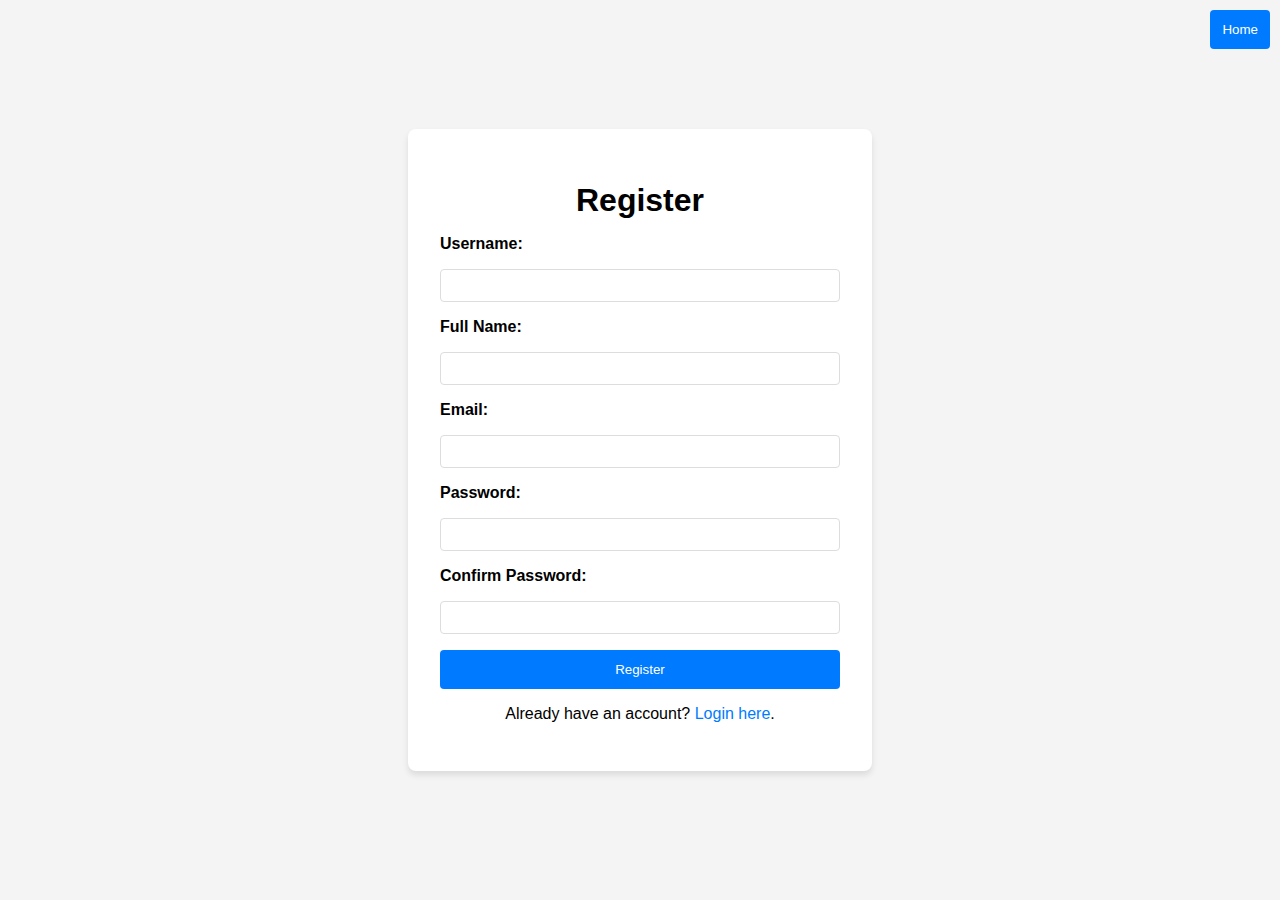
<file: trangdangki.html>
<!-- filepath: c:\Users\LE HIEU MINH\Desktop\SPcuoikhoa\trangdangky.html -->
<!DOCTYPE html>
<html lang="en">
  <head>
    <meta charset="UTF-8" />
    <meta name="viewport" content="width=device-width, initial-scale=1.0" />
    <title>Register</title>
    <link rel="stylesheet" href="/assets/trangdangki.css" />
    <style>
      .home-button-container {
        position: absolute;
        top: 10px;
        right: 10px;
      }
    </style>
  </head>
  <body>
    <div class="home-button-container">
      <button onclick="window.location.href='index.html'" type="button">
        Home
      </button>
    </div>
    <div class="form-container">
      <h1>Register</h1>
      <form action="/register" method="POST">
        <label for="username">Username:</label>
        <input type="text" id="username" name="username" required />
        <label for="fullname">Full Name:</label>
        <input type="text" id="fullname" name="fullname" required />
        <label for="email">Email:</label>
        <input type="email" id="email" name="email" required />
        <label for="password">Password:</label>
        <input type="password" id="password" name="password" required />
        <label for="confirm-password">Confirm Password:</label>
        <input
          type="password"
          id="confirm-password"
          name="confirm-password"
          required
        />
        <button type="submit">Register</button>
      </form>
      <p>
        Already have an account? <a href="trangdangnhap.html">Login here</a>.
      </p>
    </div>
    <script src="./assets/trangdangki.js"></script>
  </body>
</html>
</file>
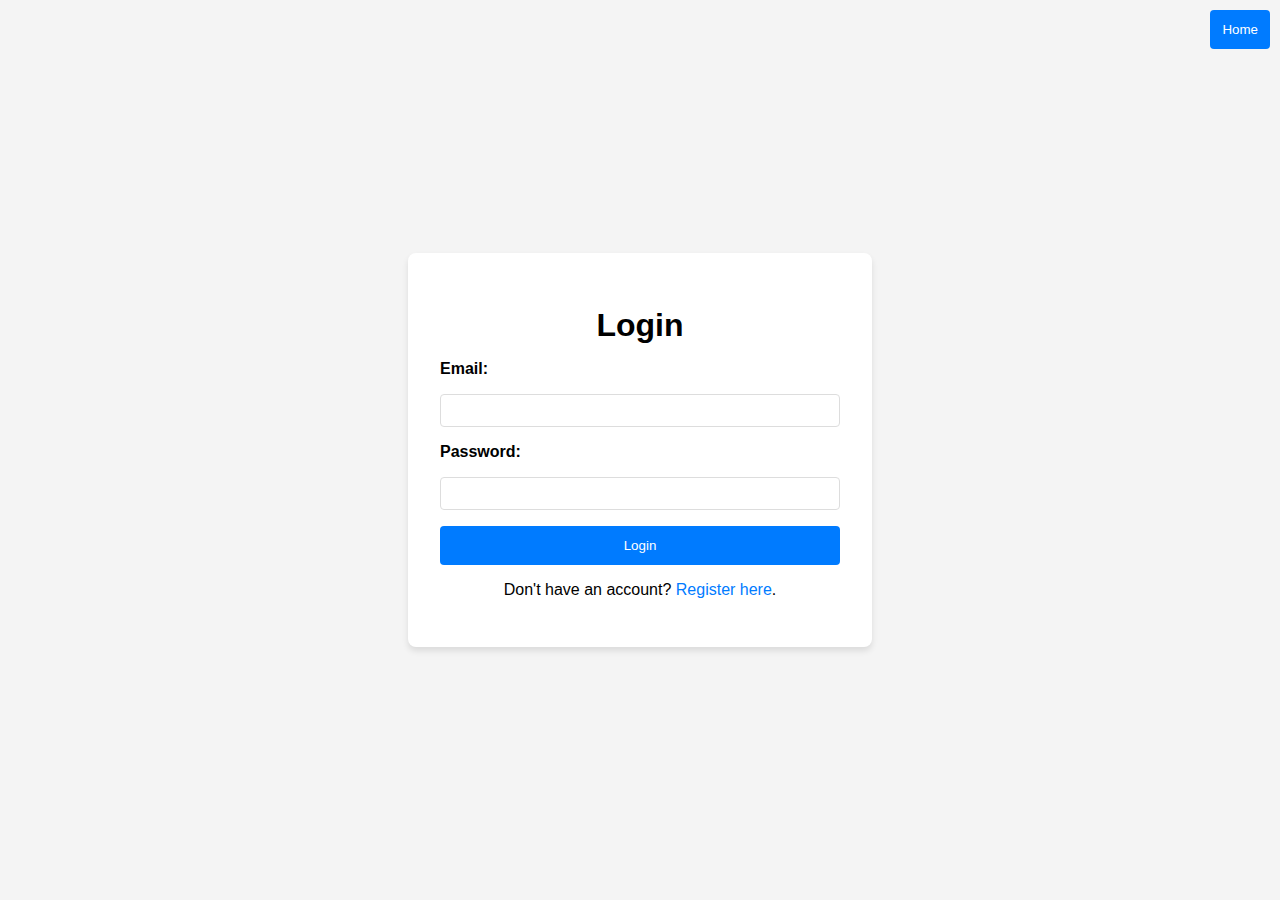
<file: trangdangnhap.html>
<!DOCTYPE html>
<html lang="en">
  <head>
    <meta charset="UTF-8" />
    <meta name="viewport" content="width=device-width, initial-scale=1.0" />
    <title>Login</title>
    <link rel="stylesheet" href="./assets/trangdangnhap.css" />
  </head>
  <body>
    <div class="home-button-container">
      <button onclick="window.location.href='index.html'" type="button">
        Home
      </button>
    </div>
    <div class="form-container">
      <h1>Login</h1>
      <form>
        <label for="email">Email:</label>
        <input type="email" id="email" name="email" required />
        <label for="password">Password:</label>
        <input type="password" id="password" name="password" required />
        <button type="submit">Login</button>
      </form>
      <p>
        Don't have an account? <a href="trangdangki.html">Register here</a>.
      </p>
    </div>
    <style>
      .home-button-container {
        position: absolute;
        top: 10px;
        right: 10px;
      }
    </style>
  </body>
  <script src="./assets/trangdangnhap.js"></script>
</html>
</file>
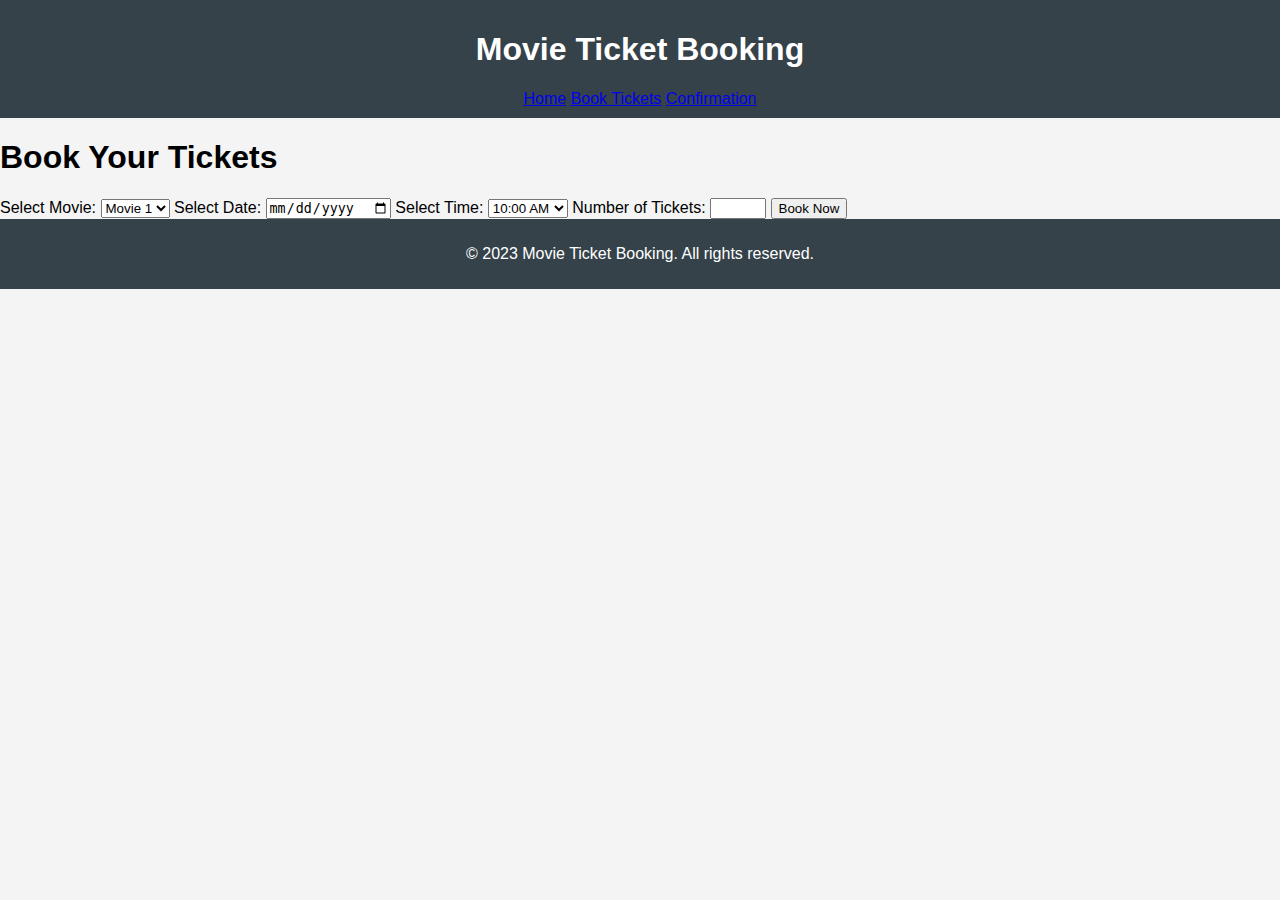
<file: trangdatve.html>
<!DOCTYPE html>
<html lang="en">
  <head>
    <meta charset="UTF-8" />
    <meta name="viewport" content="width=device-width, initial-scale=1.0" />
    <title>Book Tickets</title>
    <link rel="stylesheet" href="/assets/style.css" />
  </head>
  <body>
    <header>
      <div class="logo">
        <h1>Movie Ticket Booking</h1>
      </div>
      <nav>
        <a href="index.html">Home</a>
        <a href="trangdatve.html">Book Tickets</a>
        <a href="confirmation.html">Confirmation</a>
      </nav>
    </header>
    <main>
      <div class="form-container">
        <h1>Book Your Tickets</h1>
        <form action="/submit-booking" method="POST">
          <label for="movie">Select Movie:</label>
          <select id="movie" name="movie" required>
            <option value="movie1">Movie 1</option>
            <option value="movie2">Movie 2</option>
            <option value="movie3">Movie 3</option>
          </select>
          <label for="date">Select Date:</label>
          <input type="date" id="date" name="date" required />
          <label for="time">Select Time:</label>
          <select id="time" name="time" required>
            <option value="10am">10:00 AM</option>
            <option value="1pm">1:00 PM</option>
            <option value="4pm">4:00 PM</option>
            <option value="7pm">7:00 PM</option>
          </select>
          <label for="seats">Number of Tickets:</label>
          <input
            type="number"
            id="seats"
            name="seats"
            min="1"
            max="10"
            required
          />
          <button type="submit">Book Now</button>
        </form>
      </div>
    </main>
    <footer>
      <div class="footer-content">
        <p>&copy; 2023 Movie Ticket Booking. All rights reserved.</p>
      </div>
    </footer>
  </body>
</html>
</file>
<file: assets/trangdangki.css>
body {
  font-family: Arial, sans-serif;
  background-color: #f4f4f4;
  margin: 0;
  padding: 0;
  display: flex;
  justify-content: center;
  align-items: center;
  height: 100vh;
}

.form-container {
  background: #fff;
  padding: 2rem;
  border-radius: 8px;
  box-shadow: 0 4px 6px rgba(0, 0, 0, 0.1);
  width: 100%;
  max-width: 400px;
  text-align: center;
}

h1 {
  margin-bottom: 1rem;
}

form {
  display: flex;
  flex-direction: column;
  gap: 1rem;
}

label {
  text-align: left;
  font-weight: bold;
}

input {
  padding: 0.5rem;
  border: 1px solid #ddd;
  border-radius: 4px;
}

button {
  background-color: #007bff;
  color: #fff;
  border: none;
  padding: 0.75rem;
  border-radius: 4px;
  cursor: pointer;
}

button:hover {
  background-color: #0056b3;
}

p {
  margin-top: 1rem;
}

a {
  color: #007bff;
  text-decoration: none;
}

a:hover {
  text-decoration: underline;
}
</file>
<file: assets/trangdangnhap.css>
/* filepath: c:\Users\LE HIEU MINH\Desktop\SPcuoikhoa\assets\style.css */

body {
  font-family: Arial, sans-serif;
  background-color: #f4f4f4;
  margin: 0;
  padding: 0;
  display: flex;
  justify-content: center;
  align-items: center;
  height: 100vh;
}

.form-container {
  background: #fff;
  padding: 2rem;
  border-radius: 8px;
  box-shadow: 0 4px 6px rgba(0, 0, 0, 0.1);
  width: 100%;
  max-width: 400px;
  text-align: center;
}

h1 {
  margin-bottom: 1rem;
}

form {
  display: flex;
  flex-direction: column;
  gap: 1rem;
}

label {
  text-align: left;
  font-weight: bold;
}

input {
  padding: 0.5rem;
  border: 1px solid #ddd;
  border-radius: 4px;
}

button {
  background-color: #007bff;
  color: #fff;
  border: none;
  padding: 0.75rem;
  border-radius: 4px;
  cursor: pointer;
}

button:hover {
  background-color: #0056b3;
}

p {
  margin-top: 1rem;
}

a {
  color: #007bff;
  text-decoration: none;
}

a:hover {
  text-decoration: underline;
}
</file>
<file: assets/style.css>
body {
  font-family: Arial, sans-serif;
  margin: 0;
  padding: 0;
  background-color: #f4f4f4;
}

header {
  background: #35424a;
  color: #ffffff;
  padding: 10px 0;
  text-align: center;
}

nav {
  margin: 0;
  padding: 0;
}

nav ul {
  list-style: none;
  padding: 0;
}

nav ul li {
  display: inline;
  margin: 0 15px;
}

nav ul li a {
  color: #ffffff;
  text-decoration: none;
}

.movie-card {
  background: #ffffff;
  border: 1px solid #dddddd;
  border-radius: 5px;
  margin: 15px;
  padding: 15px;
  text-align: center;
}

.movie-card img {
  max-width: 100%;
  border-radius: 5px;
}

.button {
  background: #35424a;
  color: #ffffff;
  border: none;
  padding: 10px 15px;
  border-radius: 5px;
  cursor: pointer;
}

.button:hover {
  background: #45a049;
}

footer {
  background: #35424a;
  color: #ffffff;
  text-align: center;
  padding: 10px 0;
  position: relative;
  bottom: 0;
  width: 100%;
}
</file>
